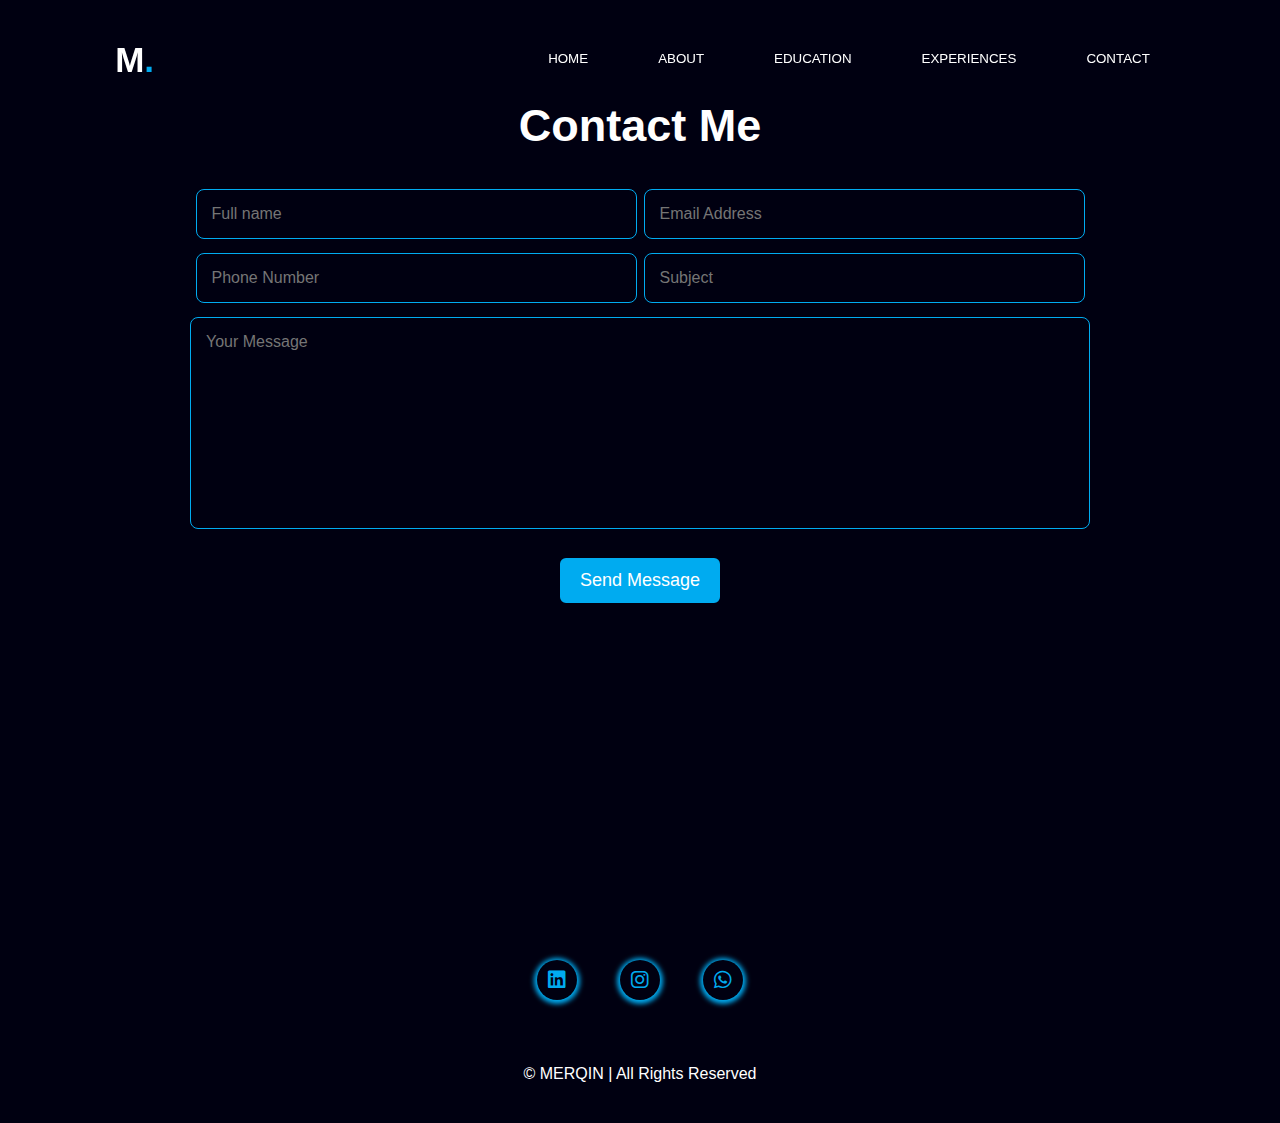
<file: contact.html>
<!DOCTYPE html>
<html lang="en">
<head>
    <meta charset="UTF-8">
    <meta name="viewport" content="width=device-width, initial-scale=1.0">
    <title>MERQIN</title>

    <link rel="stylesheet" href="https://cdnjs.cloudflare.com/ajax/libs/font-awesome/6.5.2/css/all.min.css">
    <link rel="stylesheet" href="css/style.css">
</head>
<body>
 <!-- Header Section Code-->
     <header>
    <div class="logo"><a href="#">M<span>.</span></a></div>    
    <ul class="menu">
        <li>
            <a href="index.html">
                <button type="button">
                    <span>Home</span>
                    <span class="fa-solid fa-house"></span>
                </button>
            </a>
        </li>
        <li>
            <a href="about.html">
                <button type="button">
                    <span>About</span>
                    <span class="fa-solid fa-address-card"></span>
                </button>
            </a>
        </li>        
        <li>
            <a href="education.html">
                <button type="button">
                    <span>Education</span>
                    <span class="fa-solid fa-mortar-board"></span>
                </button>
            </a>
        </li>
        <li>
            <a href="experiences.html">
                <button type="button">
                    <span>Experiences</span>
                    <span class="fa-solid fa-mountain-sun"></span>
                </button>
            </a>
        </li>
        <li>
            <a href="contact.html" class="active">
                <button type="button" class="active">
                    <span>Contact</span>
                    <span class="fa-solid fa-headset"></span>
                </button>
            </a>
        </li>
    </ul>
    <div class="menu-btn">
        <i class="fas fa-bars"></i>
    </div>
    </header>
<!-- End Header Section Code-->

<section class="contact" id="contact">
    <h2 class="heading">Contact<span> Me</span></h2>
    <form action="#">
        <div class="input-box">
            <input type ="text" placeholder="Full name">
            <input type ="email" placeholder="Email Address">
        </div>
        <div class="input-box">
            <input type ="number" placeholder="Phone Number">
            <input type ="text" placeholder="Subject">
        </div>
        <textarea name="message" id="" cols="30" rows="10" placeholder="Your Message"></textarea>
        <input type="submit" value="Send Message" class="btn-t">
    </form>
</section>

<!--Footer Section Code -->
<footer class="footer">
    <div class="social_icons1">
        <a href="https://www.linkedin.com/in/nur-merissa-asyiqin-izham/" target="_blank"><i class="fab fa-linkedin" style="color: #00abf0;"></i></a>
        <a href="https://www.instagram.com/merissasyiqin?igsh=MWNvbDlnZmU5cndq" target="_blank"><i class="fab fa-instagram" style="color: #00abf0;"></i></a>
        <a href="https://wa.me/60133455228" target="_blank"><i class="fab fa-whatsapp" style="color: #00abf0;"></i></a>
    </div>
    <p class="copyright">
        &copy; MERQIN | All Rights Reserved
    </p>
</footer>
</file>
<file: css/style.css>
@import url('https://fonts.googleapis.com/css2?family=Montserrat:ital,wght@0,100..900;1,100..900&display=swap');

*
    {
        padding: 0;
        margin: 0;
        box-sizing: border-box;
        text-decoration: none;
        list-style: none;
        border: none;
        outline: none;
        scroll-behavior: smooth;
        font-family: -apple-system, sans-serif;
    }

:root {
    --bg-color:#001;
    --second-bg-color: #112;
    --text-color: #fff;
}

html
    {
        font-size: 62.5%;
        font-family: 'Monserrat', sans-serif;
        overflow-x: hidden;
    }

::-webkit-scrollbar {
    width: 15px;
}

::-webkit-scrollbar-thumb {
    background-color: #00abf0;
    width: 40px;
}

body {
    background: var(--bg-color);
    color: var(--text-color)
}

section{
    min-height: 100vh;
    padding: 10rem 9% 2rem;
}

/* Header Section Code */

header {
    position: fixed;
    width: 100%;
    top: 0;
    right: 0;
    z-index: 1000;
    display: flex;
    align-items: center;
    justify-content: space-between;
    padding: 40px 9%;
    background: transparent;
    transition: all 0.3s ease;
}

.logo a {
    color: #fff;
    font-size: 35px;
    font-weight: 600;
}

.logo a span {
    color: #00abf0;
    transition: all 0.3 ease;
}

.menu {
    display: flex;
}

button{
    appearance: none;
    background-color: transparent;
    border: none;
    cursor: pointer;
    outline: none;
    padding: 0;
    margin: 0;
    font-family: inherit;
    color: inherit;
    text-decoration: none;
    text-transform: none;
    line-height: normal;
    overflow: visible;
}

button span {
    color: #fff;
}

.menu li {
    display: flex;
    gap: 1rem;
    font-size: 1.4rem;
    color: #fff;
}

li>a>button {
    position: relative;
    display: grid;
    place-content: center;
    grid-template-areas: 'stack';
    padding: 0 1.5rem;
    text-transform: uppercase;
    font-weight: 300;
}

li>a>button>span {
    transition: all 300ms ease-in-out;
    grid-area: stack;
}

li>a>button>span:last-of-type {
    margin-top: 0.25rem;
    transform: scale(0);
    transition-delay: 0ms;
    border-radius: 50%;
}

li>a>button:focus-visible>span:first-of-type,
li>a>button:hover>span:first-of-type {
    transform: scale(0);
}
li>a>button:focus-visible>span:last-of-type,
li>a>button:hover>span:last-of-type {
    transform: scale(1);
    color: #00abf0;
}

.menu a {
    font-size: 1.8rem;
    font-weight: 500;
    margin-left: 4rem;
    transition: all 0.3s ease;
    border-bottom: 3px solid transparent;
}

.menu-btn {
    color: #fff;
    font-size: 23px;
    cursor: pointer;
    display: none;
}

/* home page 2*/

.home {
    display: flex;
    align-items: center;
    background-color: var(--bg-color);
}

.home-img img {
    width: 25vw;
    margin-left: 100px;
    border: 3px solid #00abf0;
    border-radius: 51% 49% 48% 52% / 49% 49% 51% 51%;
    animation: boderAinmation 5s linear infinite;
}

@keyframes boderAinmation{
    0% {
        border-radius: 51% 49% 48% 52% / 49% 49% 51% 51%;
    }
    35%{
        border-radius: 60% 40% 57% 43% / 40% 54% 46% 60%;
    }
    65% {
        border-radius: 67% 33% 68% 32% / 27% 70% 30% 73%;
    }
    100% {
        border-radius: 51% 49% 48% 52% / 49% 49% 51% 51%;
    }
}

.featured-text {
    position: relative;
    display: flex;
    justify-content: center;
    align-content: center;
    min-height: 50vh;
    margin-bottom: -200px;
    flex-direction: column;
    width: 60%;
}

.featured-text .hello {
    font-size: 50px;
    font-weight: 500;
    margin-bottom: -20px;
    color: var(--text-color);
}

.featured-name {
    font-size: 50px;
    font-weight: 600;
    margin-block: 20px;
    color: #00abf0;
    margin-bottom: 10px;
}

#SliderValue {
    display: flex;
    font-family: sans-serif;
    color: #00abf0;
    font-size: 70px;
    font-weight: 600;
}

.start {
    opacity: 0;
}

.animation {
    animation: fade .3s forwards;
}

@keyframes fade {
    0% {
        opacity: 0;
        transform: translateY(20px);
    }
    100% {
        opacity: 1;
        transform: translateY(0px);
    }
}

.holder-animation {
    animation: holder 4s;
}

@keyframes holder {
    0% {
        opacity: 1;
    }
    95% {
        opacity: 1;
    }
    100% {
        opacity: 0;
    }    
}

.featured-text-info {
    font-size: 16px;
    margin-bottom: 30px;
}

.social_icons {
    display: flex;
    flex-direction: row;
    align-items: center;
    margin-left: -5px;
    gap: 32px;
}

.social_icons i {
    color: #ddd;
    font-size: 16px;
    background-color: transparent;
    margin: 5px;
    height: 40px;
    width: 40px;
    line-height: 40px;
    text-align: center;
    box-shadow: 0px 1px 5px 3px #00abf0;
    border-radius: 50%;
    transition: 0.5s;
}

.social_icons i:hover {
    transform: scale(1.2);
}

a
    {
        text-decoration: none;
    }

.container
    {
        min-height: 100vh;
        width: 100%;
        display: flex;
        align-items: center;
        justify-content: center;
    }

/* Hero Section*/
#hero
    {
        background-image: url(../img/home.jpg);
        background-size: cover;
        background-position: top center;
        position: relative;
        z-index: 1;
    }

    #hero::after 
        {
            content: '';
            position:absolute;
            left: 0;
            top: 0;
            height: 100%;
            width: 100%;
            background-color: black;
            opacity: .7;
            z-index: -1;
        }

    #hero h1{
        display: block;
        width: fit-content;
        font-size: 6rem;
        position: relative;
        color: transparent;
        top: 50px;
        animation: text_reveal .5s ease forwards;
        animation-delay: 1s;
    }

    #hero h1:nth-child(1)
    {
        animation-delay: 1s;
    }    

    #hero h1 span{
        position: absolute;
        top: 0;
        left: 0;
        height: 100%;
        width: 0;
        background-color: #00abf0;
        animation: text_reveal_box 1s ease;
        animation-delay: .5s;
    }

    #hero h1:nth-child(1) span
    {
        animation-delay: .5s;
    }  

    #hero .cta{
        display: inline-block;
        padding: 10px 30px;
        color: white;
        background-color: transparent;
        border: 2px solid #00abf0;
        font-size: 2rem;
        text-transform: uppercase;
        letter-spacing: .1rem;
        margin-top: 80px;
        transition: .3s ease;
        transition-property: background-color; 
    }

    #hero .cta:hover {
        color: white;
        background-color: #00abf0;
    
    }
/* End Hero Section*/

/* Keyframe */
@keyframes text_reveal_box 
{ 
    50% {
       width: 100%;
       left: 0;
    }
    100% {
        width: 0;
        left: 100%;
    }
}

@keyframes text_reveal
{
    100%{color: white;}
}

@keyframes text_reveal_name
{
    100%{
        color: #00abf0;
        font-weight: 500;
    }
}

/* About Section Code */

.video-background {
    position: absolute;
    top: 0;
    left: 0;
    width: 100%;
    height: 100vh;
    overflow: hidden;
    z-index: -1; /* Send the video to the background */
  }
  
  .video-background video {
    width: 100%;
    height: 100%;
    object-fit: cover; /* Scale the video to cover the entire background */
  }

.about { 
    min-height: 50vh;
}

.about-container {
    display: grid;
    grid-template-columns: repeat(2, 1fr);
    gap: 20rem;
}

.title_h1 {
    color: #fff;
    margin-bottom: 1.5rem;
    position: relative;
    display: inline-block;
    font-size: 4.5rem;
}

.about p {
    color: #fff;
    margin: 1.5rem 0;
    font-size: 20px;
}

.about_social {
    margin-top: 10px;
    margin-bottom: 25px;
}

.about_social i{
    color: #00abf0;
    margin: 5px;
    font-size: 16px;
    background-color: transparent;
    height: 35px;
    width: 35px;
    line-height: 35px;
    text-align: center;
    border-radius: 50%;
    border: 1.5px solid #00abf0;
    transition: 0.5s;
}

.about_social i:hover {
    transform: scale(1.5);
    border: 1px solid #00abf0;
}

.btn-b {
    display: inline-block;
    background: #00abf0;
    font-size: 20px;
    font-weight: 500;
    padding: 10px 30px;
    margin-top: 10px;
    border-radius: 6px;
    border: 2px solid #00abf0;
    color: #fff;
    transition: all 0.3s ease;
}

.btn-b:hover {
    color: #00abf0;
    background: none;
}

/* Education */

.education {
    display: flex;
    justify-content: center;
    align-items: center;
    flex-direction: column;
    min-height: auto;
    padding-bottom: 5rem;
}

.education .education-row {
    display: flex;
    flex-wrap: wrap;
    gap: 5rem;
}

.education-row .education-column {
    flex: 1 1 40rem;
}

.education-column .title {
    font-size: 2.5rem;
    margin: 0 0 1.5rem 2rem;
}

.education-column .education-box {
    border-left: .2rem solid #00abf0;
}

.education-box .education-content {
    position: relative;
    padding-left: 2rem;
}

.education-box .education-content::before {
    content: '';
    position: absolute;
    top: 0;
    left: -1.1rem;
    width: 2rem;
    height: 2rem;
    background-color: #00abf0;
    border-radius: 50%;
}

.education-content .content{
    position: relative;
    padding: 1.5rem;
    border: .2rem solid #00abf0;
    border-radius: 2rem;
    margin-bottom: 2rem;
    overflow: hidden;
}

.education-content .content::before {
    content: '';
    position: absolute;
    top: 0;
    left: 0;
    width: 0;
    height: 100%;
    background: #112e42;
    z-index: -1;
    transition: .5s;
}

.education-content .content:hover::before {
    width: 100%;
}

.education-content .content .year {
    font-size: 1.5rem;
    color: beige;
    padding-bottom: .5rem;
}

.education-content .content .year i{
    padding-right: .5rem;
}

.education-content .content h3 {
    font-size: 2rem;
}

.education-content .content p {
    font-size: 1.6rem;
    padding-top: .5rem;
}

/* Contact Section Code */
  
.contact h2 {
    margin-bottom: 3rem;
}

.contact form {
    max-width: 90rem;
    margin: 1rem auto;
    text-align: center;
    margin-bottom: 3rem;
}

.contact form .input-box{
    display: flex;
    justify-content: center;
    flex-wrap: wrap;
}

.contact form .input-box input, 
.contact form textarea {
    width: 100%;
    padding: 1.5rem;
    font-size: 1.6rem;
    color: var(--text-color);
    border: 1px solid #00abf0;
    margin: 0.7rem 0;
    border-radius: 0.8rem;
    background: transparent;
    resize: none;
}

.contact form .input-box input, 
.contact form textarea:hover {
    border: 1px solid #00abf0;
}

.contact form .input-box input {
    width: 49%;
    margin: 0.7rem 0.35rem;
}

.contact .btn-t {
    margin-top: 2rem;
    display: inline-block;
    justify-content: center;
    align-items: center;
    color: #fff;
    width: 160px !important;
    height: 45px;
    outline: none;
    font-size: 18px;
    font-weight: 500;
    border-radius: 6px;
    cursor: pointer;
    flex-wrap: nowrap;
    background: #00abf0;
    border: 2px solid #00abf0;
    transition: all 0.3s ease;
}

.contact form .btn-t:hover {
    color: #00abf0;
    background: none;
}

/* Footer Section Code*/
.footer {
    position: relative;
    bottom: 0;
    width: 100%;
    padding: 40px 0;
    background: var(--bg-color);
}

.footer .social_icons1 {
    text-align: center;
    padding-bottom: 25px;
}

.footer .social_icons1 a {
    display: inline-flex;
    justify-content: center;
    align-items: center;
    color: #00abf0;
    font-size: 2rem;
    background: transparent;
    margin: 20px;
    height: 40px;
    width: 40px;
    line-height: 40px;
    text-align: center;
    box-shadow: 0px 1px 5px 3px #00abf0;
    border-radius: 50%;
    transition: 0.5s;
}

.footer .social_icons1 a:hover {
    transform: scale(1.5) translateY(-8px);
    box-shadow: 0 0 20px #00abf0;
}

.footer .copyright {
    margin-top: 20px;
    text-align: center;
    font-size: 16px;
    color: #fff;
}

.heading {
    text-align: center;
    font-size: 4.5rem;
}


/* Experiences */

.container1 {
    position: absolute;
    top: 50%;
    left: 50%;
    transform: translate(-50%, -50%);
    width: 100%;
    height: 100%;
    background: #f5f5f5;
    box-shadow: 0 30px 50px #dbdbdb;
}

.container1 .slide .item {
    width: 200px;
    height: 300px;
    position: absolute;
    top: 50%;
    transform: translate(0, -50%);
    border-radius: 20%;
    box-shadow: 0 30px 50px #505050;
    background-position: 50% 50%;
    background-size: cover;
    display: inline-block;
    transition: 0.5s;
}

.slide .item:nth-child(1),
.slide .item:nth-child(2) {
    top: 0;
    left: 0;
    transform: translate(0, 0);
    border-radius: 0;
    width: 100%;
    height: 100%;
}

.slide .item:nth-child(3) {
    left: 50%;
}

.slide .item:nth-child(4) {
    left: calc(50% + 220px);
}

.slide .item:nth-child(5) {
    left: calc(50% + 440px);
}

/*here n = 0, 1, 2, 3,...*/
.slide .item:nth-child(n + 6){
    left: calc(50% + 660px);
    opacity: 0;
}


.item .contents {
    position: absolute;
    top: 50%;
    left: 100px;
    width: 300px;
    text-align: left;
    color: #eee;
    transform: translate(0, -50%);
    font-family: system-ui;
    display: none;
}

.slide .item:nth-child(2) .contents {
    display: block;
}

.contents .name {
    font-size: 50px;
    text-transform: uppercase;
    font-weight: bold;
    opacity: 0;
    animation: animate 1s ease-in-out 1 forwards;
}

.contents .des {
    margin-top: 10px;
    margin-bottom: 20px;
    font-size: 20px;
    opacity: 0;
    animation: animate 1s ease-in-out 0.3s 1 forwards;
}

.contents button {
    padding: 10px 20px;
    border: none;
    cursor: pointer;
    opacity: 0;
    animation: animate 1s ease-in-out 0.6s 1 forwards;
}

@keyframes animate {
    from {
        opacity: 0;
        transform: translate(0, 100px);
        filter: blur(0);
    }

    to{
        opacity: 1;
        transform: translate(0);
        filter: blur(0);
    }
}

.button3 {
    width: 100;
    text-align: center;
    position: absolute;
    bottom: 20px;
}

.button3 button {
    width: 40px;
    height: 35px;
    border-radius: 8px;
    border: none;
    cursor: pointer;
    margin: 0 5px;
    border: 1px solid #000;
    transition: 0.3s;
}

.button3 button:hover {
    background: #ababab;
    color: #fff;
}

header1 {
    position: fixed;
    width: 100%;
    top: 0;
    right: 0;
    z-index: 1000;
    display: flex;
    align-items: center;
    justify-content: space-between;
    padding: 40px 9%;
    background: transparent;
    transition: all 0.3s ease;
    backdrop-filter: blur(10px);
}
</file>
